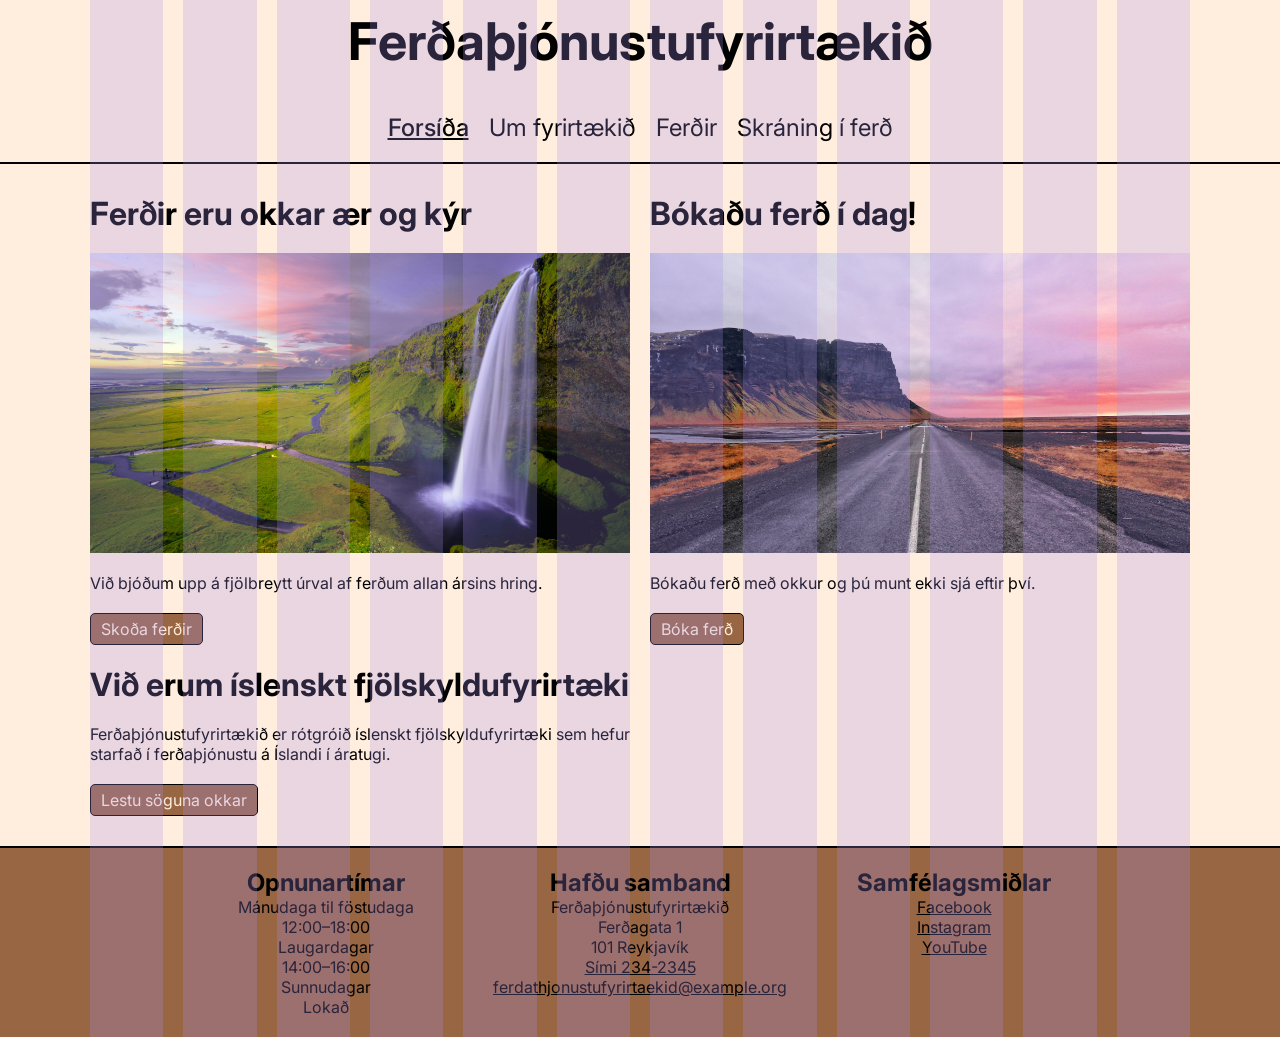
<file: index.html>
<!doctype html>
<html lang="is">
  <head>
    <meta charset="utf-8" />
    <meta name="viewport" content="width=device-width, initial-scale=1" />
    <title>Ferðaþjónustufyrirtækið</title>
    <meta
      name="description"
      content="Við bjóðum upp á fjölbreytt úrval af ferðum allan ársins hring."
    />
    <meta property="og:title" content="Ferðaþjónustufyrirtækið" />
    <meta
      property="og:description"
      content="Við bjóðum upp á fjölbreytt úrval af ferðum allan ársins hring."
    />
    <meta property="og:image" content="myndir/seljalandsfoss.jpg" />
    <link rel="stylesheet" href="./styles.css" />
  </head>

  <body>
    <div class="wrapper">
      <header>
        <h1>Ferðaþjónustu&shy;fyrirtækið</h1>
      </header>

      <p class="sr-only"><a href="#efni">Beint í efni</a></p>

      <nav>
        <ul>
          <li><strong>Forsíða</strong></li>
          <li><a href="sidur/um.html">Um fyrirtækið</a></li>
          <li><a href="sidur/ferdir.html">Ferðir</a></li>
          <li><a href="sidur/skraning.html">Skráning í ferð</a></li>
        </ul>
      </nav>

      <main id="efni">
        <div class="cards">
          <section class="card">
            <h2>Ferðir eru okkar ær og kýr</h2>
            <div class="image">
              <img
                src="myndir/seljalandsfoss.jpg"
                width="500"
                alt="Mynd af Seljalandsfossi, tekin úr brekku og horft yfir landslagið. Fossinn er hægra megin og vinstra megin má sjá grænt gras og nokkrar manneskjur."
              />
            </div>
            <div class="content">
              <p>
                Við bjóðum upp á fjölbreytt úrval af ferðum allan ársins hring.
              </p>
            </div>
            <div class="actions">
              <a class="button" href="sidur/ferdir.html">Skoða ferðir</a>
            </div>
          </section>

          <section class="card">
            <h2>Bókaðu ferð í dag!</h2>

            <div class="image">
              <img
                src="myndir/vegur.jpg"
                width="500"
                alt="Mynd af malbikuðum vegi á Íslandi. Vegurinn er fyrir miðju og fer áfram út að sjóndeildarhringnum, vinstra megin er fjall, hægra megin er himinn."
              />
            </div>
            <div class="content">
              <p>Bókaðu ferð með okkur og þú munt ekki sjá eftir því.</p>
            </div>
            <div class="actions">
              <a class="button" href="sidur/skraning.html">Bóka ferð</a>
            </div>
          </section>

          <section class="card">
            <h2>Við erum íslenskt fjölskyldu&shy;fyrirtæki</h2>
            <div class="content">
              <p>
                Ferðaþjónustu&shy;fyrirtækið er rótgróið íslenskt fjölskyldu&shy;fyrirtæki
                sem hefur starfað í ferðaþjónustu á Íslandi í áratugi.
              </p>
            </div>
            <div class="actions">
              <a class="button" href="sidur/um.html">Lestu söguna okkar</a>
            </div>
          </section>
        </div>
      </main>

      <footer>
        <div class="content">
          <section>
            <h2>Opnunartímar</h2>
            <dl>
              <dt>Mánudaga til föstudaga</dt>
              <dd>12:00–18:00</dd>
              <dt>Laugardagar</dt>
              <dd>14:00–16:00</dd>
              <dt>Sunnudagar</dt>
              <dd>Lokað</dd>
            </dl>
          </section>

          <section>
            <h2>Hafðu samband</h2>
            <ul>
              <li>Ferðaþjónustufyrirtækið</li>
              <li>Ferðagata 1</li>
              <li>101 Reykjavík</li>
              <li><a href="tel:234-2345">Sími 234-2345</a></li>
              <li>
                <a href="mailto:ferdathjonustufyrirtaekid@example.org"
                  >ferdathjonustufyrirtaekid@example.org</a
                >
              </li>
            </ul>
          </section>

          <section>
            <h2>Samfélagsmiðlar</h2>
            <ul>
              <li>
                <a href="https://www.facebook.com/HaskoliIslands/">Facebook</a>
              </li>
              <li>
                <a href="https://www.instagram.com/haskoli_islands/"
                  >Instagram</a
                >
              </li>
              <li><a href="https://www.youtube.com/user/HIvarp">YouTube</a></li>
            </ul>
          </section>
        </div>
      </footer>
    </div>
  </body>
</html>
</file>
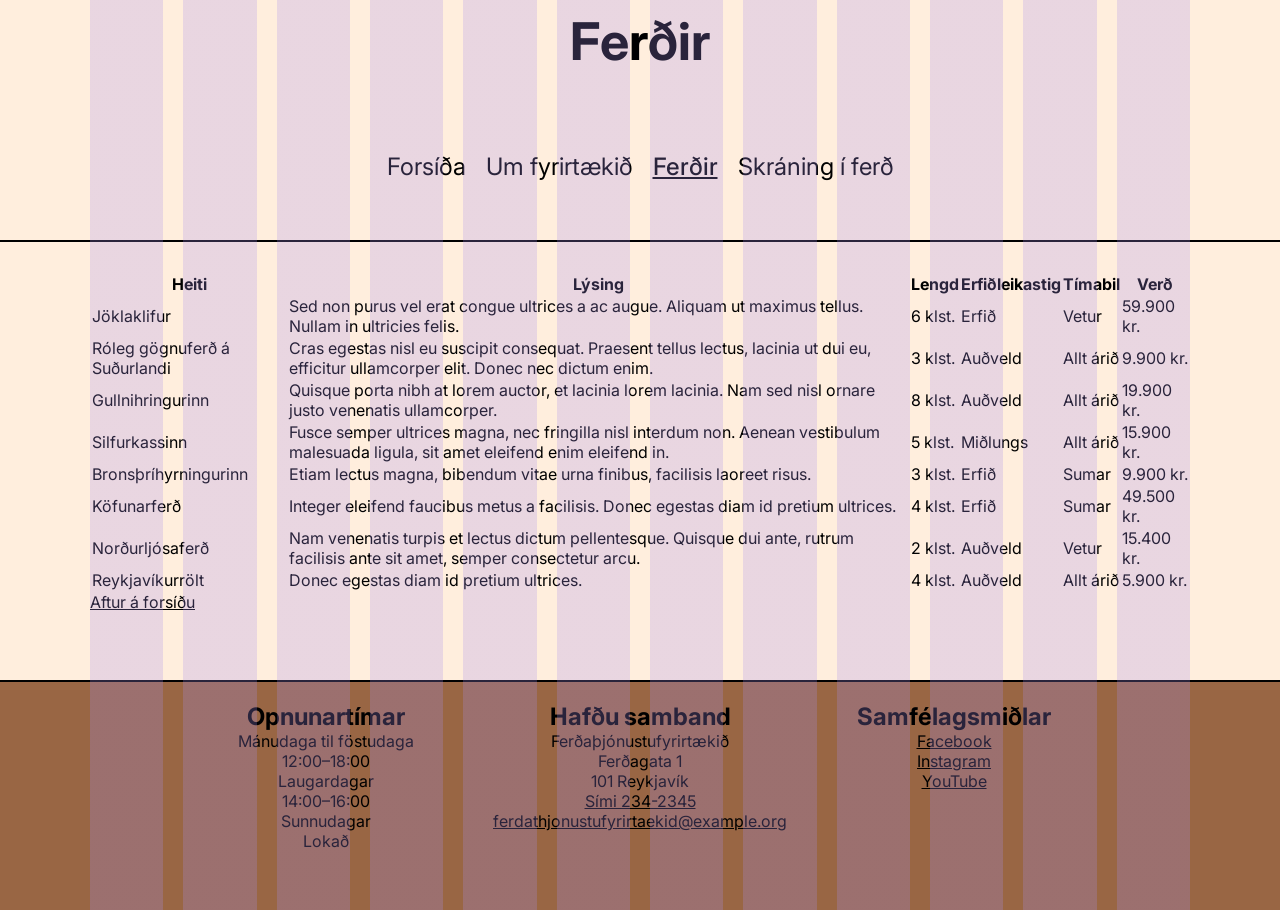
<file: sidur/ferdir.html>
<!doctype html>
<html lang="is">
  <head>
    <meta charset="utf-8" />
    <meta name="viewport" content="width=device-width, initial-scale=1" />
    <title>Ferðir</title>
    <meta name="description" content="Skoðaðu ferðirnar okkar." />
    <meta property="og:title" content="Ferðir" />
    <meta property="og:description" content="Skoðaðu ferðirnar okkar." />
    <meta property="og:image" content="../myndir/sharing.jpg" />
    <link rel="stylesheet" href="../styles.css" />
  </head>

  <body>
    <div class="wrapper">
      <header>
        <h1>Ferðir</h1>
      </header>

      <p class="sr-only"><a href="#efni">Beint í efni</a></p>

      <nav>
        <ul>
          <li><a href="../index.html">Forsíða</a></li>
          <li><a href="./um.html">Um fyrirtækið</a></li>
          <li><strong>Ferðir</strong></li>
          <li><a href="./skraning.html">Skráning í ferð</a></li>
        </ul>
      </nav>

      <main id="efni">
        <table>
          <thead>
            <tr>
              <th>Heiti</th>
              <th>Lýsing</th>
              <th>Lengd</th>
              <th>Erfiðleikastig</th>
              <th>Tímabil</th>
              <th>Verð</th>
            </tr>
          </thead>
          <tbody>
            <tr>
              <td>Jöklaklifur</td>
              <td>
                Sed non purus vel erat congue ultrices a ac augue. Aliquam ut
                maximus tellus. Nullam in ultricies felis.
              </td>
              <td>6 klst.</td>
              <td>Erfið</td>
              <td>Vetur</td>
              <td>59.900 kr.</td>
            </tr>
            <tr>
              <td>Róleg gögnuferð á Suðurlandi</td>
              <td>
                Cras egestas nisl eu suscipit consequat. Praesent tellus lectus,
                lacinia ut dui eu, efficitur ullamcorper elit. Donec nec dictum
                enim.
              </td>
              <td>3 klst.</td>
              <td>Auðveld</td>
              <td>Allt árið</td>
              <td>9.900 kr.</td>
            </tr>
            <tr>
              <td>Gullnihringurinn</td>
              <td>
                Quisque porta nibh at lorem auctor, et lacinia lorem lacinia.
                Nam sed nisl ornare justo venenatis ullamcorper.
              </td>
              <td>8 klst.</td>
              <td>Auðveld</td>
              <td>Allt árið</td>
              <td>19.900 kr.</td>
            </tr>
            <tr>
              <td>Silfurkassinn</td>
              <td>
                Fusce semper ultrices magna, nec fringilla nisl interdum non.
                Aenean vestibulum malesuada ligula, sit amet eleifend enim
                eleifend in.
              </td>
              <td>5 klst.</td>
              <td>Miðlungs</td>
              <td>Allt árið</td>
              <td>15.900 kr.</td>
            </tr>
            <tr>
              <td>Bronsþríhyrningurinn</td>
              <td>
                Etiam lectus magna, bibendum vitae urna finibus, facilisis
                laoreet risus.
              </td>
              <td>3 klst.</td>
              <td>Erfið</td>
              <td>Sumar</td>
              <td>9.900 kr.</td>
            </tr>
            <tr>
              <td>Köfunarferð</td>
              <td>
                Integer eleifend faucibus metus a facilisis. Donec egestas diam
                id pretium ultrices.
              </td>
              <td>4 klst.</td>
              <td>Erfið</td>
              <td>Sumar</td>
              <td>49.500 kr.</td>
            </tr>
            <tr>
              <td>Norðurljósaferð</td>
              <td>
                Nam venenatis turpis et lectus dictum pellentesque. Quisque dui
                ante, rutrum facilisis ante sit amet, semper consectetur arcu.
              </td>
              <td>2 klst.</td>
              <td>Auðveld</td>
              <td>Vetur</td>
              <td>15.400 kr.</td>
            </tr>
            <tr>
              <td>Reykjavíkurrölt</td>
              <td>Donec egestas diam id pretium ultrices.</td>
              <td>4 klst.</td>
              <td>Auðveld</td>
              <td>Allt árið</td>
              <td>5.900 kr.</td>
            </tr>
          </tbody>
        </table>

        <p><a href="../index.html">Aftur á forsíðu</a></p>
      </main>

      <footer>
        <div class="content">

          <section>
            <h2>Opnunartímar</h2>
            <dl>
              <dt>Mánudaga til föstudaga</dt>
              <dd>12:00–18:00</dd>
              <dt>Laugardagar</dt>
              <dd>14:00–16:00</dd>
              <dt>Sunnudagar</dt>
              <dd>Lokað</dd>
            </dl>
          </section>
          
          <section>
            <h2>Hafðu samband</h2>
            <ul>
              <li>Ferðaþjónustufyrirtækið</li>
              <li>Ferðagata 1</li>
              <li>101 Reykjavík</li>
              <li><a href="tel:234-2345">Sími 234-2345</a></li>
              <li>
                <a href="mailto:ferdathjonustufyrirtaekid@example.org"
                >ferdathjonustufyrirtaekid@example.org</a
                >
              </li>
            </ul>
          </section>
          
          <section>
            <h2>Samfélagsmiðlar</h2>
            <ul>
              <li>
                <a href="https://www.facebook.com/HaskoliIslands/">Facebook</a>
              </li>
              <li>
                <a href="https://www.instagram.com/haskoli_islands/">Instagram</a>
              </li>
              <li><a href="https://www.youtube.com/user/HIvarp">YouTube</a></li>
            </ul>
          </section>
        </div>
        </footer>
      </div>
    </body>
    </html>
</file>
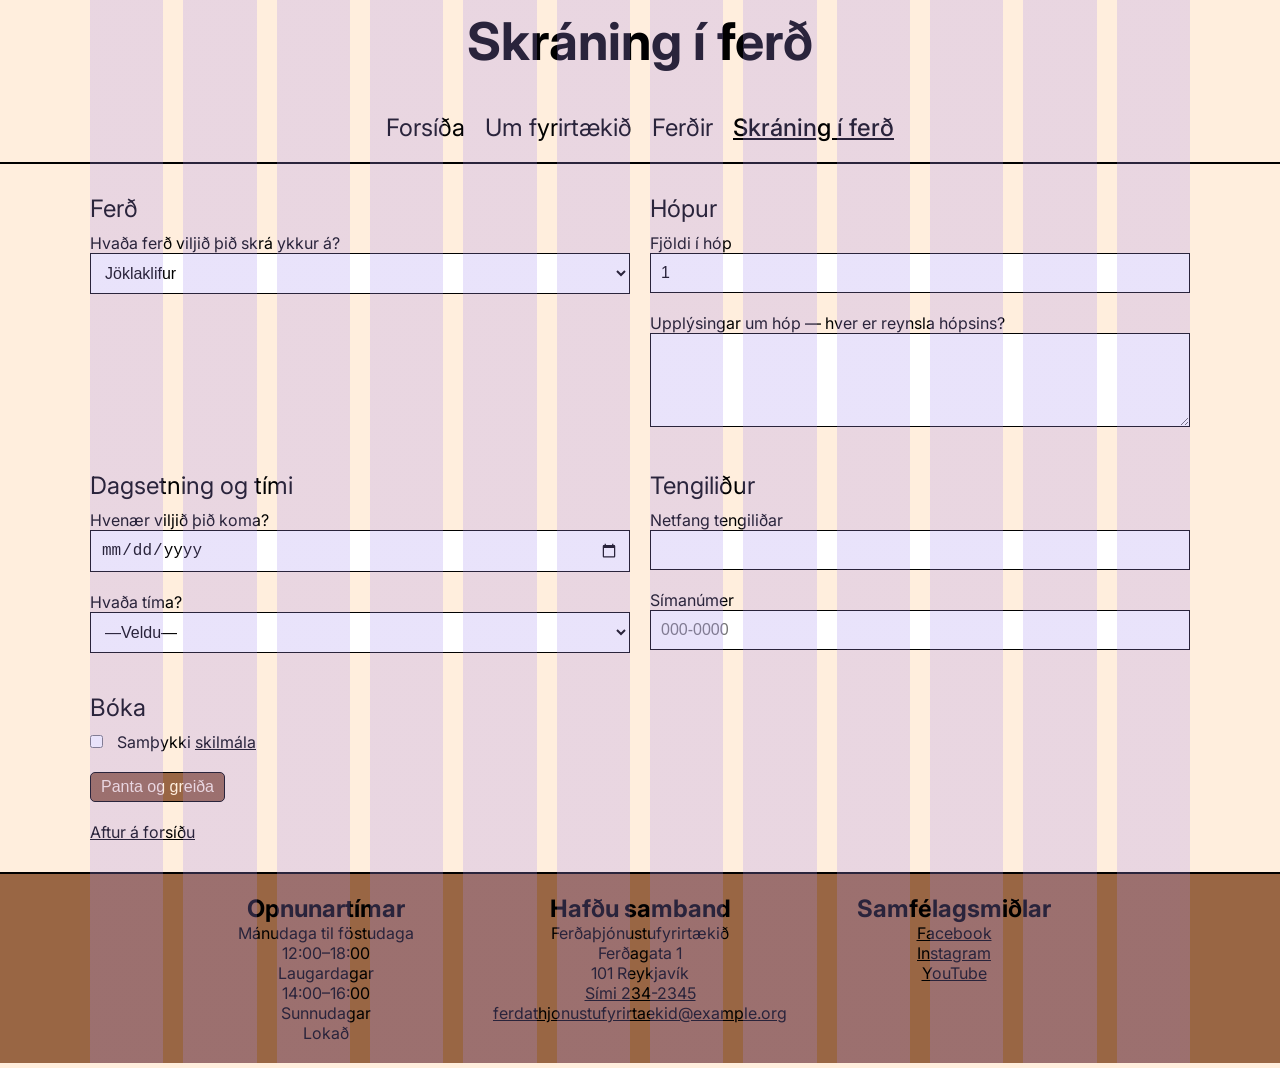
<file: sidur/skraning.html>
<!doctype html>
<html lang="is">
  <head>
    <meta charset="utf-8" />
    <meta name="viewport" content="width=device-width, initial-scale=1" />
    <title>Skráning í ferð</title>
    <meta name="description" content="Skráðu þig í þína draumaferð." />
    <meta property="og:title" content="Skráning í ferð" />
    <meta property="og:description" content="Skráðu þig í þína draumaferð." />
    <meta property="og:image" content="../myndir/sharing.jpg" />
    <link rel="stylesheet" href="../styles.css" />
  </head>

  <body>
    <div class="wrapper">
      <header>
        <h1>Skráning í ferð</h1>
      </header>

      <p class="sr-only"><a href="#efni">Beint í efni</a></p>

      <nav>
        <ul>
          <li><a href="../index.html">Forsíða</a></li>
          <li><a href="./um.html">Um fyrirtækið</a></li>
          <li><a href="./ferdir.html">Ferðir</a></li>
          <li><strong>Skráning í ferð</strong></li>
        </ul>
      </nav>

      <main id="efni">
        <form method="get" action=".">
          <fieldset>
            <legend>Ferð</legend>
            <div>
              <label for="ferd">Hvaða ferð viljið þið skrá ykkur á?</label>
              <select id="ferd" name="ferd">
                <option>Jöklaklifur</option>
                <option>Róleg gögnuferð á Suðurlandi</option>
                <option>Gullnihringurinn</option>
                <option>Silfurkassinn</option>
                <option>Bronsþríhyrningurinn</option>
                <option>Köfunarferð</option>
                <option>Norðurljósaferð</option>
                <option>Reykjavíkurrölt</option>
              </select>
            </div>
          </fieldset>

          <fieldset>
            <legend>Hópur</legend>
            <div>
              <label for="hopur_fjoldi">Fjöldi í hóp</label>
              <input
                type="number"
                id="hopur_fjoldi"
                name="hopur_fjoldi"
                min="1"
                max="20"
                value="1"
                required
              />
            </div>
            <div>
              <label for="hopur_upplysingar">
                Upplýsingar um hóp — hver er reynsla hópsins?
              </label>
              <textarea
                id="hopur_upplysingar"
                name="hopur_upplysingar"
                rows="4"
                cols="50"
                required
              ></textarea>
            </div>
          </fieldset>

          <fieldset>
            <legend>Dagsetning og tími</legend>
            <div>
              <label for="dagsetning">Hvenær viljið þið koma?</label>
              <input type="date" id="dagsetning" name="dagsetning" />
            </div>
            <div>
              <label for="timi">Hvaða tíma?</label>
              <select id="timi" name="timi" required>
                <option value="">—Veldu—</option>
                <option value="fyrir-hadegi">Fyrir hádegi</option>
                <option value="eftir-hadegi">Eftir hádegi</option>
                <option value="kvold">Kvöld</option>
              </select>
            </div>
          </fieldset>
          <fieldset>
            <legend>Tengiliður</legend>
              <div>
                <label for="hopur_email">Netfang tengiliðar</label>
                <input
                  type="email"
                  id="hopur_email"
                  name="hopur_email"
                  required
                />
              </div>
              <div>
                <label for="hopur_simanumer">Símanúmer</label>
                <input
                  type="tel"
                  id="hopur_simanumer"
                  name="hopur_simanumer"
                  placeholder="000-0000"
                />
              </div>
          </fieldset>
          <fieldset>
            <legend>Bóka</legend>
            <div>
              <label>
                <input type="checkbox" name="skilmalar" required />
                Samþykki <a href="./um.html" target="_blank">skilmála</a>
              </label>
            </div>
            <div>
              <button class="button" type="submit">Panta og greiða</button>
            </div>
          </fieldset>
        </form>

        <p><a href="../index.html">Aftur á forsíðu</a></p>
      </main>

      <footer>
        <div class="content">
          <section>
            <h2>Opnunartímar</h2>
            <dl>
              <dt>Mánudaga til föstudaga</dt>
              <dd>12:00–18:00</dd>
              <dt>Laugardagar</dt>
              <dd>14:00–16:00</dd>
              <dt>Sunnudagar</dt>
              <dd>Lokað</dd>
            </dl>
          </section>
          
          <section>
            <h2>Hafðu samband</h2>
            <ul>
              <li>Ferðaþjónustufyrirtækið</li>
              <li>Ferðagata 1</li>
              <li>101 Reykjavík</li>
              <li><a href="tel:234-2345">Sími 234-2345</a></li>
              <li>
                <a href="mailto:ferdathjonustufyrirtaekid@example.org"
                >ferdathjonustufyrirtaekid@example.org</a
                >
              </li>
            </ul>
          </section>
          
          <section>
            <h2>Samfélagsmiðlar</h2>
            <ul>
              <li>
                <a href="https://www.facebook.com/HaskoliIslands/">Facebook</a>
              </li>
              <li>
                <a href="https://www.instagram.com/haskoli_islands/">Instagram</a>
              </li>
              <li><a href="https://www.youtube.com/user/HIvarp">YouTube</a></li>
            </ul>
          </section>
        </div>
        </footer>
      </div>
    </body>
    </html>
</file>
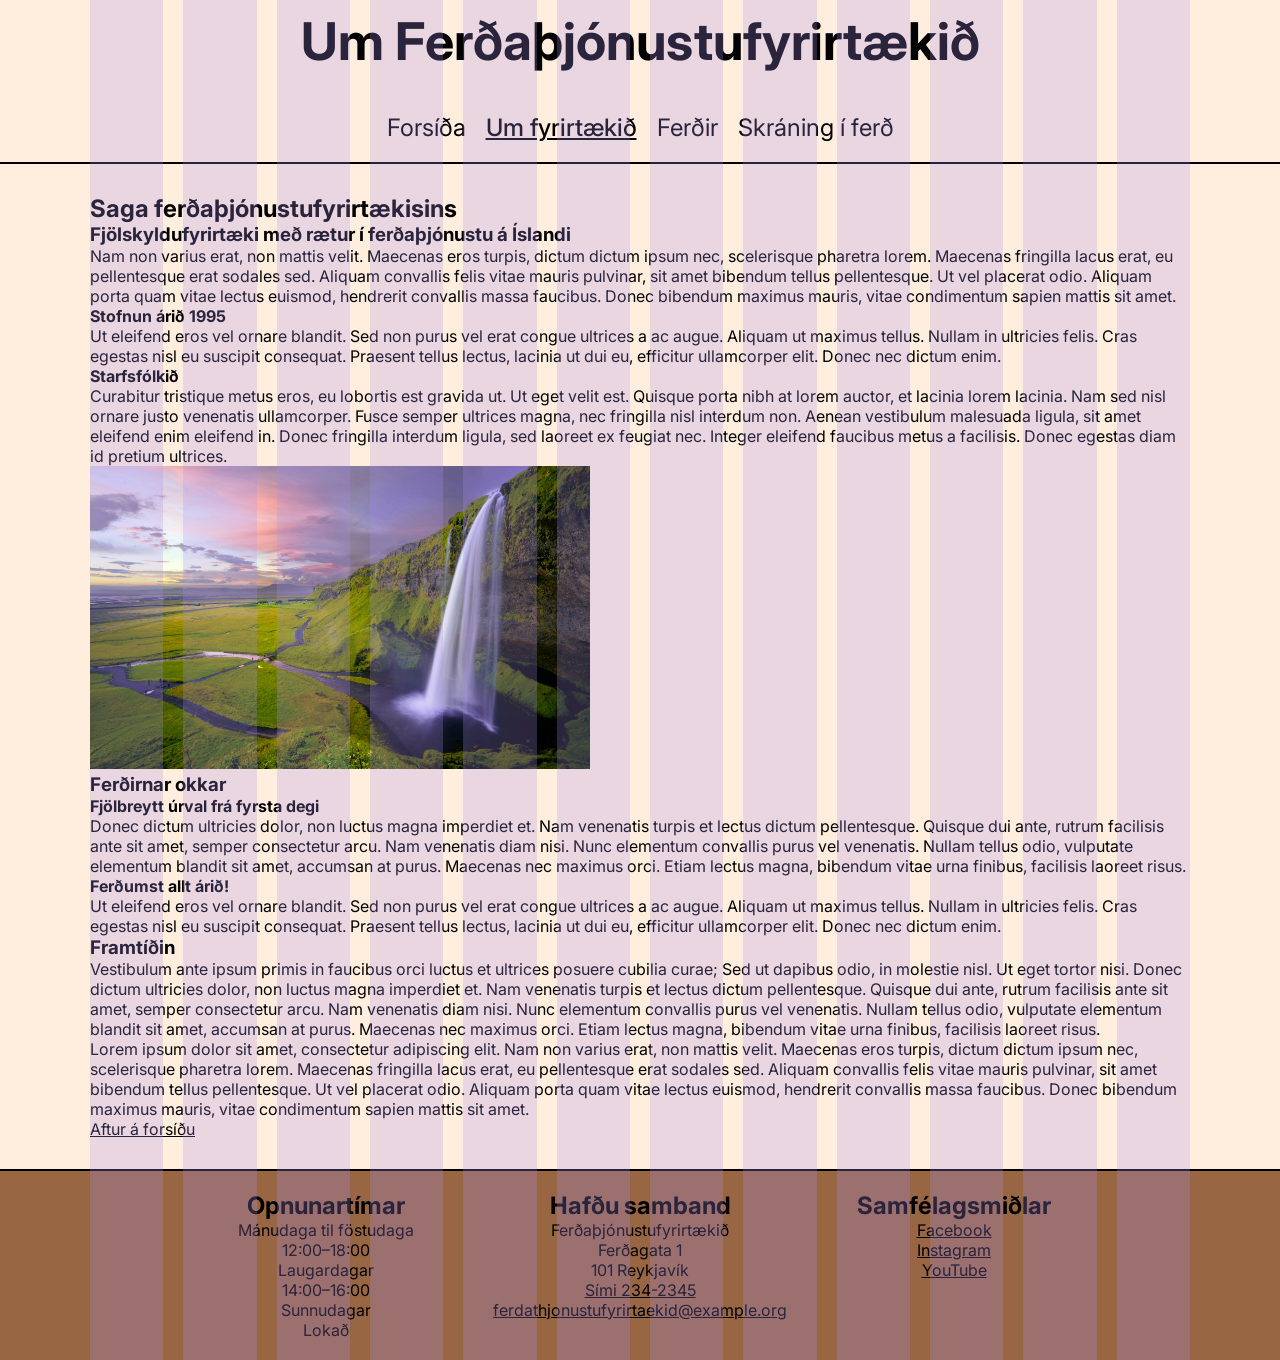
<file: sidur/um.html>
<!doctype html>
<html lang="is">
  <head>
    <meta charset="utf-8" />
    <meta name="viewport" content="width=device-width, initial-scale=1" />
    <title>Um Ferðaþjónustufyrirtækið</title>
    <meta
      name="description"
      content="Lærðu meira um okkur og okkar starfsemi."
    />
    <meta property="og:title" content="Um Ferðaþjónustufyrirtækið" />
    <meta
      property="og:description"
      content="Lærðu meira um okkur og okkar starfsemi."
    />
    <meta property="og:image" content="../myndir/sharing.jpg" />
    <link rel="stylesheet" href="../styles.css" />
  </head>

  <body>
    <div class="wrapper">
      <header>
        <h1>Um Ferðaþjónustufyrirtækið</h1>
      </header>

      <p class="sr-only"><a href="#efni">Beint í efni</a></p>

      <nav>
        <ul>
          <li><a href="../index.html">Forsíða</a></li>
          <li><strong>Um fyrirtækið</strong></li>
          <li><a href="./ferdir.html">Ferðir</a></li>
          <li><a href="./skraning.html">Skráning í ferð</a></li>
        </ul>
      </nav>

      <main id="efni" class="text">
        <h2>Saga ferðaþjónustufyrirtækisins</h2>

        <h3>Fjölskyldufyrirtæki með rætur í ferðaþjónustu á Íslandi</h3>
        <p>
          Nam non varius erat, non mattis velit. Maecenas eros turpis, dictum
          dictum ipsum nec, scelerisque pharetra lorem. Maecenas fringilla lacus
          erat, eu pellentesque erat sodales sed. Aliquam convallis felis vitae
          mauris pulvinar, sit amet bibendum tellus pellentesque. Ut vel
          placerat odio. Aliquam porta quam vitae lectus euismod, hendrerit
          convallis massa faucibus. Donec bibendum maximus mauris, vitae
          condimentum sapien mattis sit amet.
        </p>

        <h4>Stofnun árið 1995</h4>
        <p>
          Ut eleifend eros vel ornare blandit. Sed non purus vel erat congue
          ultrices a ac augue. Aliquam ut maximus tellus. Nullam in ultricies
          felis. Cras egestas nisl eu suscipit consequat. Praesent tellus
          lectus, lacinia ut dui eu, efficitur ullamcorper elit. Donec nec
          dictum enim.
        </p>

        <h4>Starfsfólkið</h4>
        <p>
          Curabitur tristique metus eros, eu lobortis est gravida ut. Ut eget
          velit est. Quisque porta nibh at lorem auctor, et lacinia lorem
          lacinia. Nam sed nisl ornare justo venenatis ullamcorper. Fusce semper
          ultrices magna, nec fringilla nisl interdum non. Aenean vestibulum
          malesuada ligula, sit amet eleifend enim eleifend in. Donec fringilla
          interdum ligula, sed laoreet ex feugiat nec. Integer eleifend faucibus
          metus a facilisis. Donec egestas diam id pretium ultrices.
        </p>

        <img
          src="../myndir/seljalandsfoss.jpg"
          width="500"
          alt="Mynd af Seljalandsfossi, tekin úr brekku og horft yfir landslagið. Fossinn er hægra megin og vinstra megin má sjá grænt gras og nokkrar manneskjur."
        />

        <h3>Ferðirnar okkar</h3>

        <h4>Fjölbreytt úrval frá fyrsta degi</h4>
        <p>
          Donec dictum ultricies dolor, non luctus magna imperdiet et. Nam
          venenatis turpis et lectus dictum pellentesque. Quisque dui ante,
          rutrum facilisis ante sit amet, semper consectetur arcu. Nam venenatis
          diam nisi. Nunc elementum convallis purus vel venenatis. Nullam tellus
          odio, vulputate elementum blandit sit amet, accumsan at purus.
          Maecenas nec maximus orci. Etiam lectus magna, bibendum vitae urna
          finibus, facilisis laoreet risus.
        </p>

        <h4>Ferðumst allt árið!</h4>
        <p>
          Ut eleifend eros vel ornare blandit. Sed non purus vel erat congue
          ultrices a ac augue. Aliquam ut maximus tellus. Nullam in ultricies
          felis. Cras egestas nisl eu suscipit consequat. Praesent tellus
          lectus, lacinia ut dui eu, efficitur ullamcorper elit. Donec nec
          dictum enim.
        </p>

        <h3>Framtíðin</h3>
        <p>
          Vestibulum ante ipsum primis in faucibus orci luctus et ultrices
          posuere cubilia curae; Sed ut dapibus odio, in molestie nisl. Ut eget
          tortor nisi. Donec dictum ultricies dolor, non luctus magna imperdiet
          et. Nam venenatis turpis et lectus dictum pellentesque. Quisque dui
          ante, rutrum facilisis ante sit amet, semper consectetur arcu. Nam
          venenatis diam nisi. Nunc elementum convallis purus vel venenatis.
          Nullam tellus odio, vulputate elementum blandit sit amet, accumsan at
          purus. Maecenas nec maximus orci. Etiam lectus magna, bibendum vitae
          urna finibus, facilisis laoreet risus.
        </p>
        <p>
          Lorem ipsum dolor sit amet, consectetur adipiscing elit. Nam non
          varius erat, non mattis velit. Maecenas eros turpis, dictum dictum
          ipsum nec, scelerisque pharetra lorem. Maecenas fringilla lacus erat,
          eu pellentesque erat sodales sed. Aliquam convallis felis vitae mauris
          pulvinar, sit amet bibendum tellus pellentesque. Ut vel placerat odio.
          Aliquam porta quam vitae lectus euismod, hendrerit convallis massa
          faucibus. Donec bibendum maximus mauris, vitae condimentum sapien
          mattis sit amet.
        </p>

        <p><a href="../index.html">Aftur á forsíðu</a></p>
      </main>

      <footer>
        <div class="content">
          <section>
            <h2>Opnunartímar</h2>
            <dl>
              <dt>Mánudaga til föstudaga</dt>
              <dd>12:00–18:00</dd>
              <dt>Laugardagar</dt>
              <dd>14:00–16:00</dd>
              <dt>Sunnudagar</dt>
              <dd>Lokað</dd>
            </dl>
          </section>
          
          <section>
            <h2>Hafðu samband</h2>
            <ul>
              <li>Ferðaþjónustufyrirtækið</li>
              <li>Ferðagata 1</li>
              <li>101 Reykjavík</li>
              <li><a href="tel:234-2345">Sími 234-2345</a></li>
              <li>
                <a href="mailto:ferdathjonustufyrirtaekid@example.org"
                >ferdathjonustufyrirtaekid@example.org</a
                >
              </li>
            </ul>
          </section>
          
          <section>
            <h2>Samfélagsmiðlar</h2>
            <ul>
              <li>
                <a href="https://www.facebook.com/HaskoliIslands/">Facebook</a>
              </li>
              <li>
                <a href="https://www.instagram.com/haskoli_islands/">Instagram</a>
              </li>
              <li><a href="https://www.youtube.com/user/HIvarp">YouTube</a></li>
            </ul>
          </section>
        </div>
        </footer>
      </div>
    </body>
    </html>
</file>
<file: styles.css>
/**
 * CSS fyrir verkefni 3.
 * Hér er öðrum skjalað raðað inn í réttri röð þar sem flóðið hefur áhrif.
 * Stillingar alltaf fyrst, síðan reset, grunnur og síðan rest.
 */

@import url('./styles/config.css');

/* Skilið með grid sýnilegu */
@import url('./styles/grid.css');

/* Reset, grunnur og sameiginlegt */
@import url('./styles/reset.css');
@import url('./styles/base.css');
@import url('./styles/utils.css');

/* Síðan kemur rest */
@import url('./styles/layout.css');
@import url('./styles/header.css');
@import url('./styles/nav.css');
@import url('./styles/footer.css');
@import url('./styles/cards.css');
@import url('./styles/form.css');

/* ATH vantar stíla fyrir texta og töflur—þurfið að útbúa skrá sjálf! */
</file>
